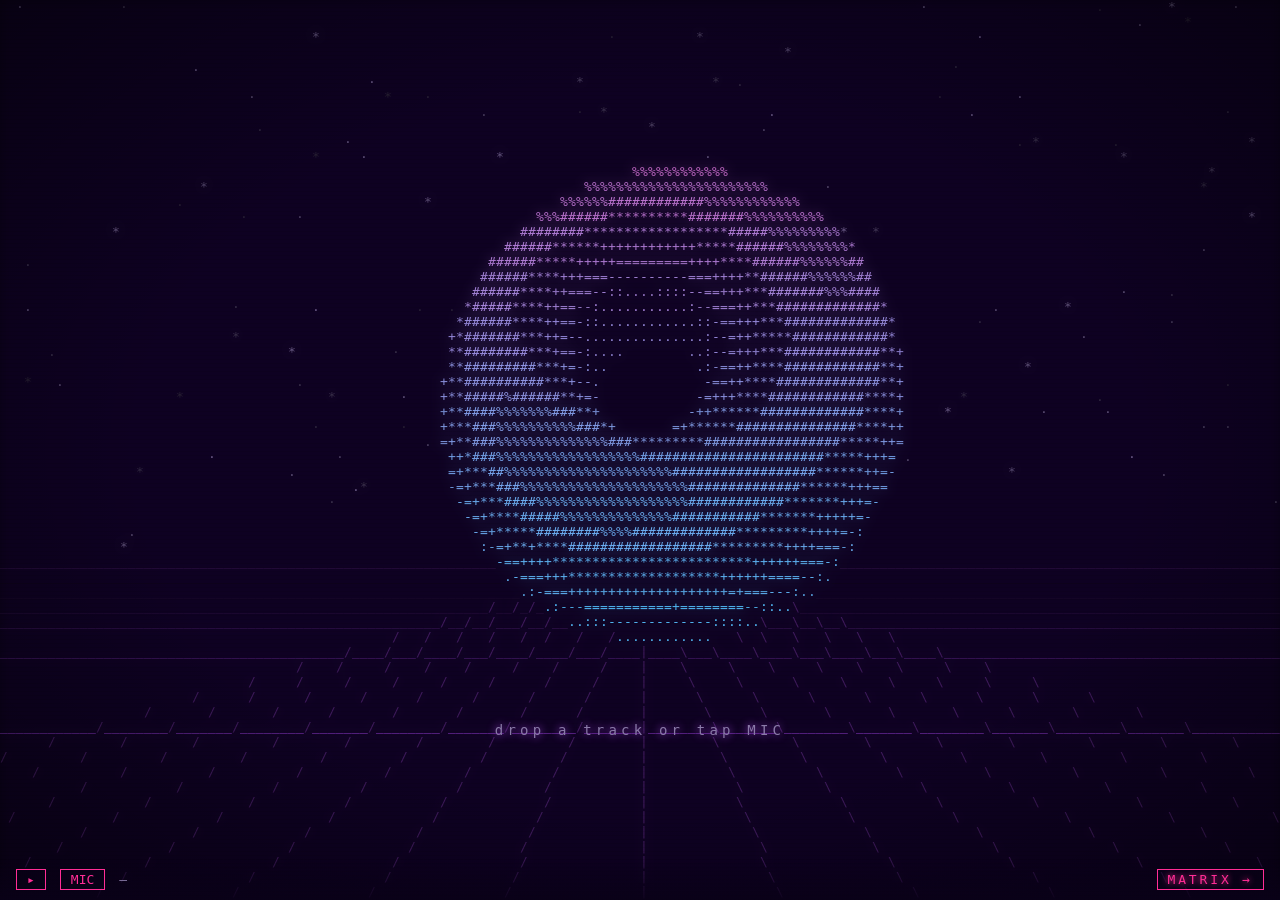
<file: index.html>
<!DOCTYPE html>
<html lang="en">
<head>
  <meta charset="utf-8">
  <meta name="viewport" content="width=device-width, initial-scale=1">
  <title>ascii-visualizer</title>
  <link rel="stylesheet" href="style.css">
</head>
<body>
  <canvas id="view"></canvas>
  <div id="crt"></div>
  <div id="idle-prompt">drop a track or tap MIC</div>
  <div id="controls">
    <button id="play-btn" title="play/pause">▸</button>
    <button id="mic-btn" title="microphone">MIC</button>
    <span id="track-name">—</span>
    <span id="track-time"></span>
    <button id="theme-btn" title="switch visualizer">MATRIX →</button>
  </div>
  <script type="module" src="src/main.js"></script>
</body>
</html>
</file>
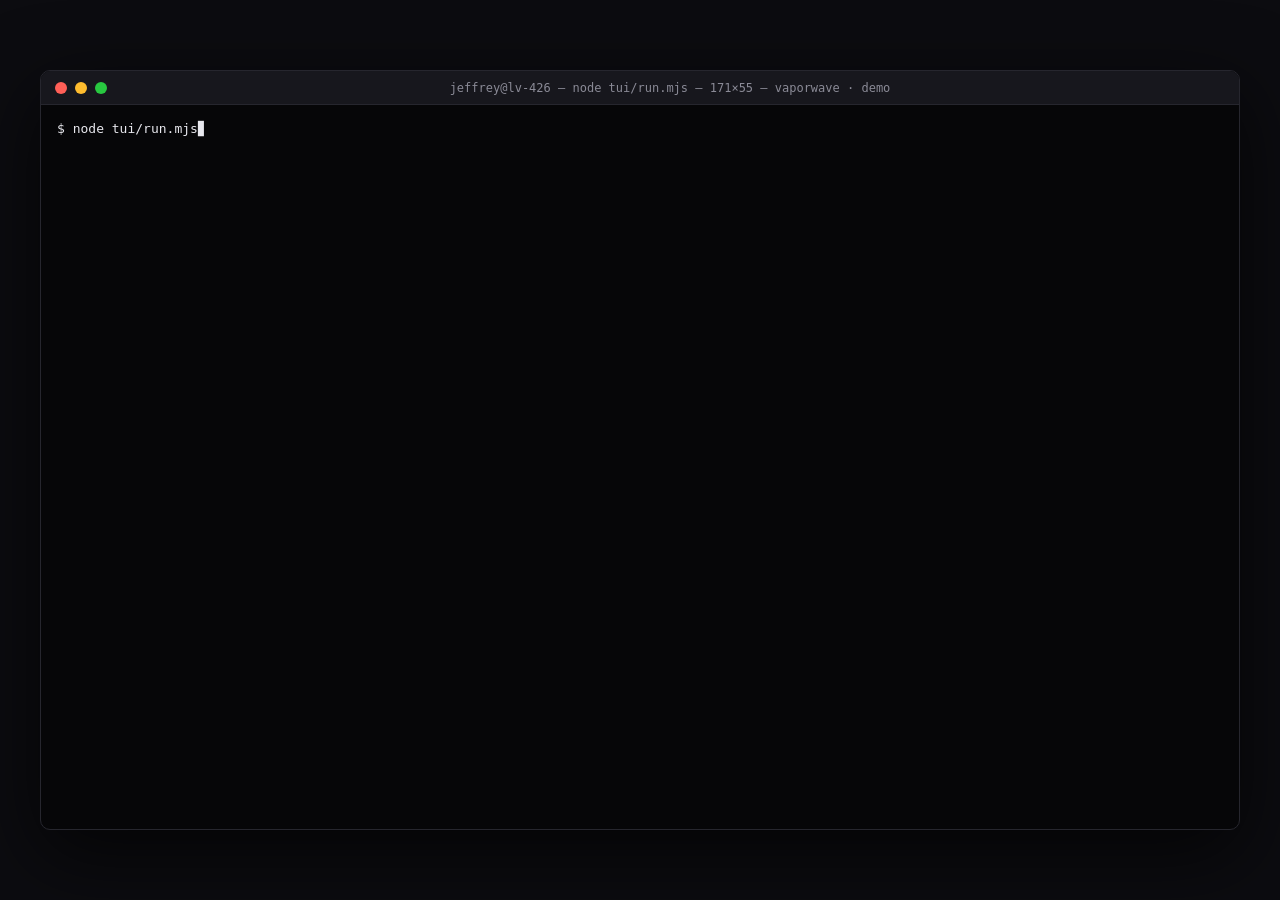
<file: terminal.html>
<!DOCTYPE html>
<html lang="en">
<head>
  <meta charset="utf-8">
  <meta name="viewport" content="width=device-width, initial-scale=1">
  <title>ascii-visualizer — terminal</title>
  <link rel="stylesheet" href="style.css">
  <style>
    body { display: flex; align-items: center; justify-content: center;
           background: #0c0c10; overflow: hidden; }
    #term {
      width: min(94vw, 1200px); height: min(88vh, 760px);
      display: flex; flex-direction: column;
      background: #060608; border-radius: 10px;
      border: 1px solid #26262e;
      box-shadow: 0 24px 80px rgba(0,0,0,.7);
      overflow: hidden;
    }
    #term-bar {
      flex: 0 0 34px; display: flex; align-items: center; gap: 8px;
      padding: 0 14px; background: #17171d; border-bottom: 1px solid #26262e;
      font: 12px Menlo, "SF Mono", monospace; color: #8a8a96;
      user-select: none;
    }
    .dot { width: 12px; height: 12px; border-radius: 50%; }
    #term-title { flex: 1; text-align: center; }
    #term-body { flex: 1; position: relative; min-height: 0; }
    #boot {
      position: absolute; inset: 0; padding: 14px 16px; z-index: 2;
      font: 13px/1.55 Menlo, "SF Mono", monospace; color: #b8ffb8;
      white-space: pre-wrap; pointer-events: none;
    }
    #boot .cmd { color: #e8e8ee; }
    #boot .act { pointer-events: auto; cursor: pointer; color: #7df9ff; }
    #boot .act:hover { text-decoration: underline; }
    #tview { position: absolute; inset: 0; width: 100%; height: 100%;
             display: block; opacity: 0; transition: opacity .8s; }
    #term.dragging { outline: 2px dashed #7df9ff; outline-offset: -8px; }
  </style>
</head>
<body>
  <div id="term">
    <div id="term-bar">
      <span class="dot" style="background:#ff5f57"></span>
      <span class="dot" style="background:#febc2e"></span>
      <span class="dot" style="background:#28c840"></span>
      <span id="term-title">jeffrey@lv-426 — node tui/run.mjs — 80×24</span>
    </div>
    <div id="term-body">
      <div id="boot"></div>
      <canvas id="tview"></canvas>
    </div>
  </div>
  <script type="module" src="src/termpage.js"></script>
</body>
</html>
</file>
<file: style.css>
* { margin: 0; padding: 0; box-sizing: border-box; }
html, body { height: 100%; overflow: hidden; background: #0a0118; }
#view { position: fixed; inset: 0; width: 100vw; height: 100vh; display: block; }

/* CRT: scanlines + vignette (pointer-events pass through) */
#crt { position: fixed; inset: 0; pointer-events: none; }
#crt::before {
  content: ''; position: absolute; inset: 0;
  background: repeating-linear-gradient(to bottom,
    rgba(0,0,0,0) 0px, rgba(0,0,0,0) 3px, rgba(0,0,0,0.18) 4px);
}
#crt::after {
  content: ''; position: absolute; inset: 0;
  background: radial-gradient(ellipse at center,
    rgba(0,0,0,0) 55%, rgba(0,0,0,0.45) 100%);
}

#idle-prompt {
  position: fixed; left: 50%; bottom: 18vh; transform: translateX(-50%);
  font: 14px Menlo, monospace; letter-spacing: 0.3em;
  color: #8a7aa8; text-shadow: 0 0 8px #b64fff;
  animation: pulse 2.4s ease-in-out infinite;
}
@keyframes pulse { 50% { opacity: 0.35; } }

#controls {
  position: fixed; left: 0; right: 0; bottom: 0;
  display: flex; gap: 14px; align-items: center;
  padding: 10px 16px; font: 13px Menlo, monospace; color: #00e5ff;
  background: linear-gradient(to top, rgba(10,1,24,0.85), rgba(10,1,24,0));
  transition: opacity 0.5s; opacity: 1;
}
#controls.hidden { opacity: 0; pointer-events: none; }
#controls button {
  background: none; border: 1px solid #ff2d95; color: #ff2d95;
  font: inherit; padding: 2px 10px; cursor: pointer;
}
#controls button.active { background: #ff2d95; color: #0a0118; }
#track-name { color: #8a7aa8; overflow: hidden; text-overflow: ellipsis; white-space: nowrap; max-width: 40vw; }
#track-time { color: #00b3a4; margin-left: auto; }
#theme-btn {
  background: none; border: 1px solid #00b3a4; color: #00b3a4;
  font: inherit; font-weight: 600; padding: 2px 12px; cursor: pointer;
  text-transform: uppercase; letter-spacing: 0.22em;
  text-shadow: 0 0 6px currentColor;
  transition: color 0.2s, border-color 0.2s, box-shadow 0.2s;
}
#theme-btn:hover {
  border-color: #00ff41; color: #00ff41;
  box-shadow: 0 0 10px rgba(0, 255, 65, 0.5);
}
body.dragging::after {
  content: 'DROP TO PLAY'; position: fixed; inset: 0; display: grid; place-items: center;
  font: 24px Menlo, monospace; letter-spacing: 0.4em; color: #ffd319;
  background: rgba(10,1,24,0.7); border: 2px dashed #ffd319; pointer-events: none;
}
</file>
